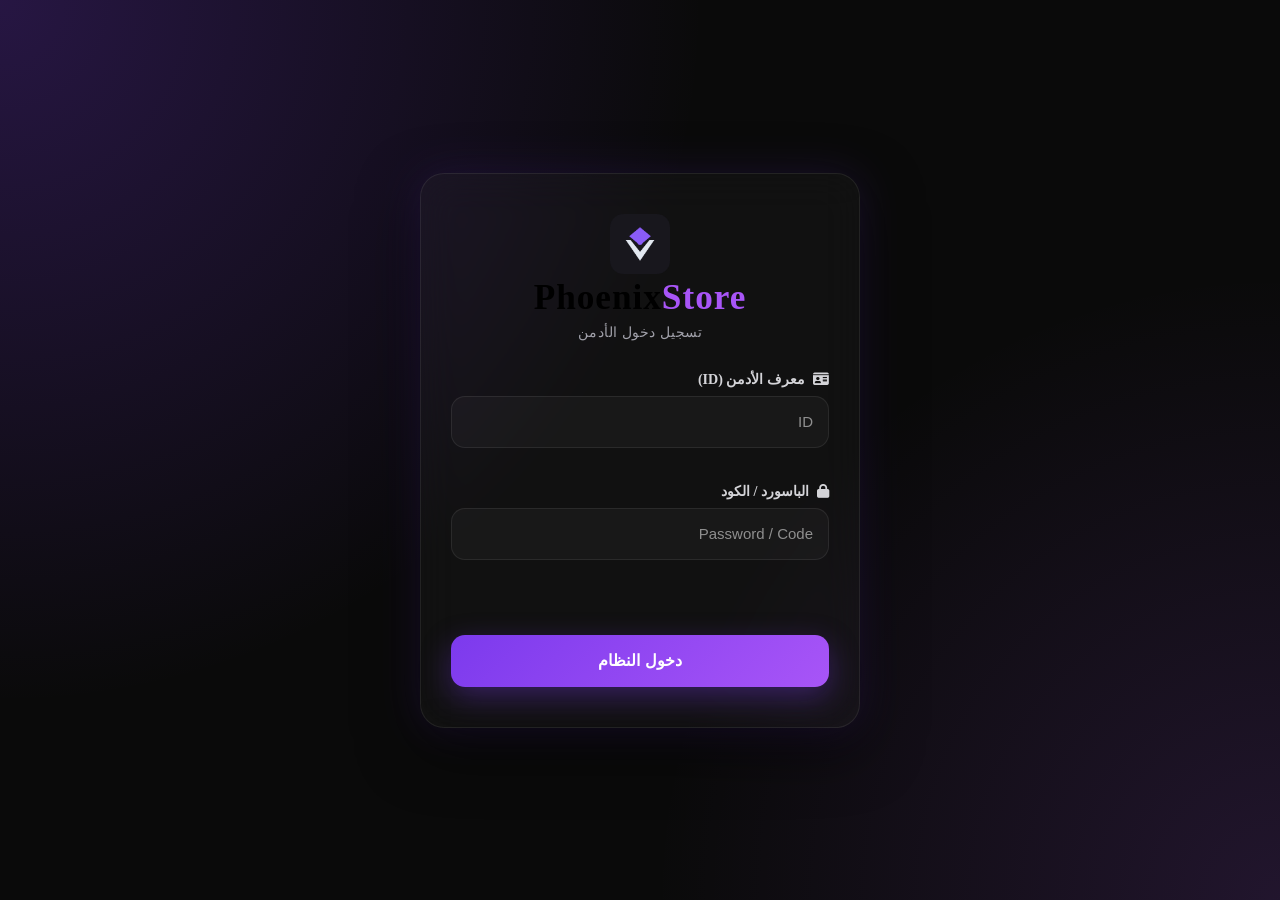
<file: login.html>
<!doctype html>
<html lang="ar" dir="rtl">
  <head>
    <meta charset="UTF-8" />
    <meta name="viewport" content="width=device-width, initial-scale=1.0" />
    <title>Admin_login</title>
    <!-- أيقونة الموقع من الفولدر بتاعك -->
    <link rel="icon" type="image/png" href="img/gemini-svg.png" />
    <!-- مكتبة FontAwesome -->
    <link
      rel="stylesheet"
      href="https://cdnjs.cloudflare.com/ajax/libs/font-awesome/6.5.0/css/all.min.css"
    />
    <!-- ملف الاستايل الخاص بالصفحة -->
    <link rel="stylesheet" href="login.style.css" />
  </head>
  <body class="login-page">
    <div class="login-card">
      <div class="brand">
        <img class="logoBrand" src="img/gemini-svg.png" alt="logo" />
        <h2>Phoenix<span>Store</span></h2>
        <p>تسجيل دخول الأدمن</p>
      </div>

      <form>
        <div class="input-group">
          <label><i class="fa-solid fa-id-card"></i> معرف الأدمن (ID)</label>
          <input type="text" id="adminId" placeholder="ID" required />
        </div>

        <div class="input-group">
          <label><i class="fa-solid fa-lock"></i> الباسورد / الكود</label>
          <input
            type="password"
            id="adminCode"
            placeholder="Password / Code"
            required
          />
        </div>

        <p id="errorMsg"></p>

        <button type="submit" class="btn-login">دخول النظام</button>
      </form>
    </div>

    <script src="login.js"></script>
  </body>
</html>
</file>
<file: login.style.css>
/* ==========================================
   LOGIN PAGE SPECIFIC STYLES
   ========================================== */
* {
  margin: 0;
  padding: 0;
  box-sizing: border-box;
}

body.login-page {
  min-height: 100vh;
  display: flex;
  justify-content: center;
  align-items: center;
  padding: 20px;
  background:
    radial-gradient(
      circle at top left,
      rgba(124, 58, 237, 0.25),
      transparent 45%
    ),
    radial-gradient(
      circle at bottom right,
      rgba(168, 85, 247, 0.15),
      transparent 40%
    ),
    #0a0a0a;
}

/* بطاقة تسجيل الدخول */
.login-card {
  width: 100%;
  max-width: 440px;
  background: rgba(255, 255, 255, 0.03);
  backdrop-filter: blur(20px);
  -webkit-backdrop-filter: blur(20px);
  border: 1px solid rgba(255, 255, 255, 0.08);
  border-radius: 24px;
  padding: 40px 30px;
  box-shadow:
    0 0 40px rgba(124, 58, 237, 0.15),
    0 20px 60px rgba(0, 0, 0, 0.6);
  animation: fadeIn 0.6s ease-out;
}

/* الهيدر والشعار داخل الكارت */
.brand {
  text-align: center;
  display: block;
  margin-bottom: 30px;
}

.brand .brand-icon {
  font-size: 2.8rem;
  color: #a855f7;
  filter: drop-shadow(0 0 12px rgba(168, 85, 247, 0.6));
  margin-bottom: 12px;
}

.brand h2 {
  font-size: 2.2rem;
  font-weight: 800;
  margin-bottom: 6px;
  letter-spacing: 1px;
}

.brand h2 span {
  color: #a855f7;
}

.brand p {
  color: #a1a1aa;
  font-size: 0.9rem;
  letter-spacing: 0.5px;
}

/* مجموعات الإدخال */
.input-group {
  display: flex;
  flex-direction: column;
  gap: 8px;
  margin-bottom: 20px;
}

.input-group label {
  color: #d4d4d8;
  font-size: 0.88rem;
  font-weight: 600;
  display: flex;
  align-items: center;
  gap: 8px;
}

.logoBrand {
  width: 60px;
  height: 60px;
}
.input-group input {
  outline: none;

  width: 100%;
  height: 52px;
  background: rgba(255, 255, 255, 0.03);
  border: 1px solid rgba(255, 255, 255, 0.08);
  color: white;
  border-radius: 14px;
  padding: 0 15px;
  margin-bottom: 15px;
  font-size: 15px;
  transition: 0.3s ease;
}
.input-group input::placeholder {
  color: #8f8f8f;
}

/* زر الدخول */
.btn-login {
  width: 100%;
  height: 52px;
  border: none;
  border-radius: 14px;
  cursor: pointer;
  color: #ffffff;
  font-size: 1rem;
  font-weight: 700;
  background: linear-gradient(135deg, #7c3aed, #a855f7);
  box-shadow: 0 10px 30px rgba(124, 58, 237, 0.35);
  transition: all 0.3s ease;
  margin-top: 10px;
  margin-bottom: 0;
}

.btn-login:hover {
  transform: translateY(-2px);
  box-shadow: 0 15px 35px rgba(124, 58, 237, 0.5);
  background: linear-gradient(135deg, #6d28d9, #9333ea);
}

.btn-login:active {
  transform: scale(0.98);
}

/* رسالة الخطأ */
.error-msg {
  color: #ef4444;
  font-size: 0.85rem;
  text-align: center;
  min-height: 20px;
  margin-bottom: 10px;
  font-weight: 600;
}

/* ==========================================
   SUPPORT FOR LIGHT MODE IN LOGIN
   ========================================== */

body.light-mode.login-page {
  background: #f1f5f9;
  background-image:
    radial-gradient(
      circle at 10% 20%,
      rgba(124, 58, 237, 0.1),
      transparent 40%
    ),
    radial-gradient(
      circle at 90% 80%,
      rgba(168, 85, 247, 0.08),
      transparent 40%
    );
}

body.light-mode .login-card {
  background: rgba(255, 255, 255, 0.85);
  border: 1px solid rgba(0, 0, 0, 0.08);
  box-shadow: 0 10px 30px rgba(0, 0, 0, 0.08);
}

body.light-mode .input-group label {
  color: #334155;
}

body.light-mode .brand p {
  color: #64748b;
}
#errorMsg {
  color: #ef4444;
  font-size: 0.85rem;
  text-align: center;
  min-height: 20px;
  margin-bottom: 10px;
  font-weight: 600;
}
/* تجاوب مع الشاشات الصغيرة */
@media (max-width: 480px) {
  .login-card {
    padding: 30px 20px;
  }

  .brand h2 {
    font-size: 1.8rem;
  }
}
</file>
